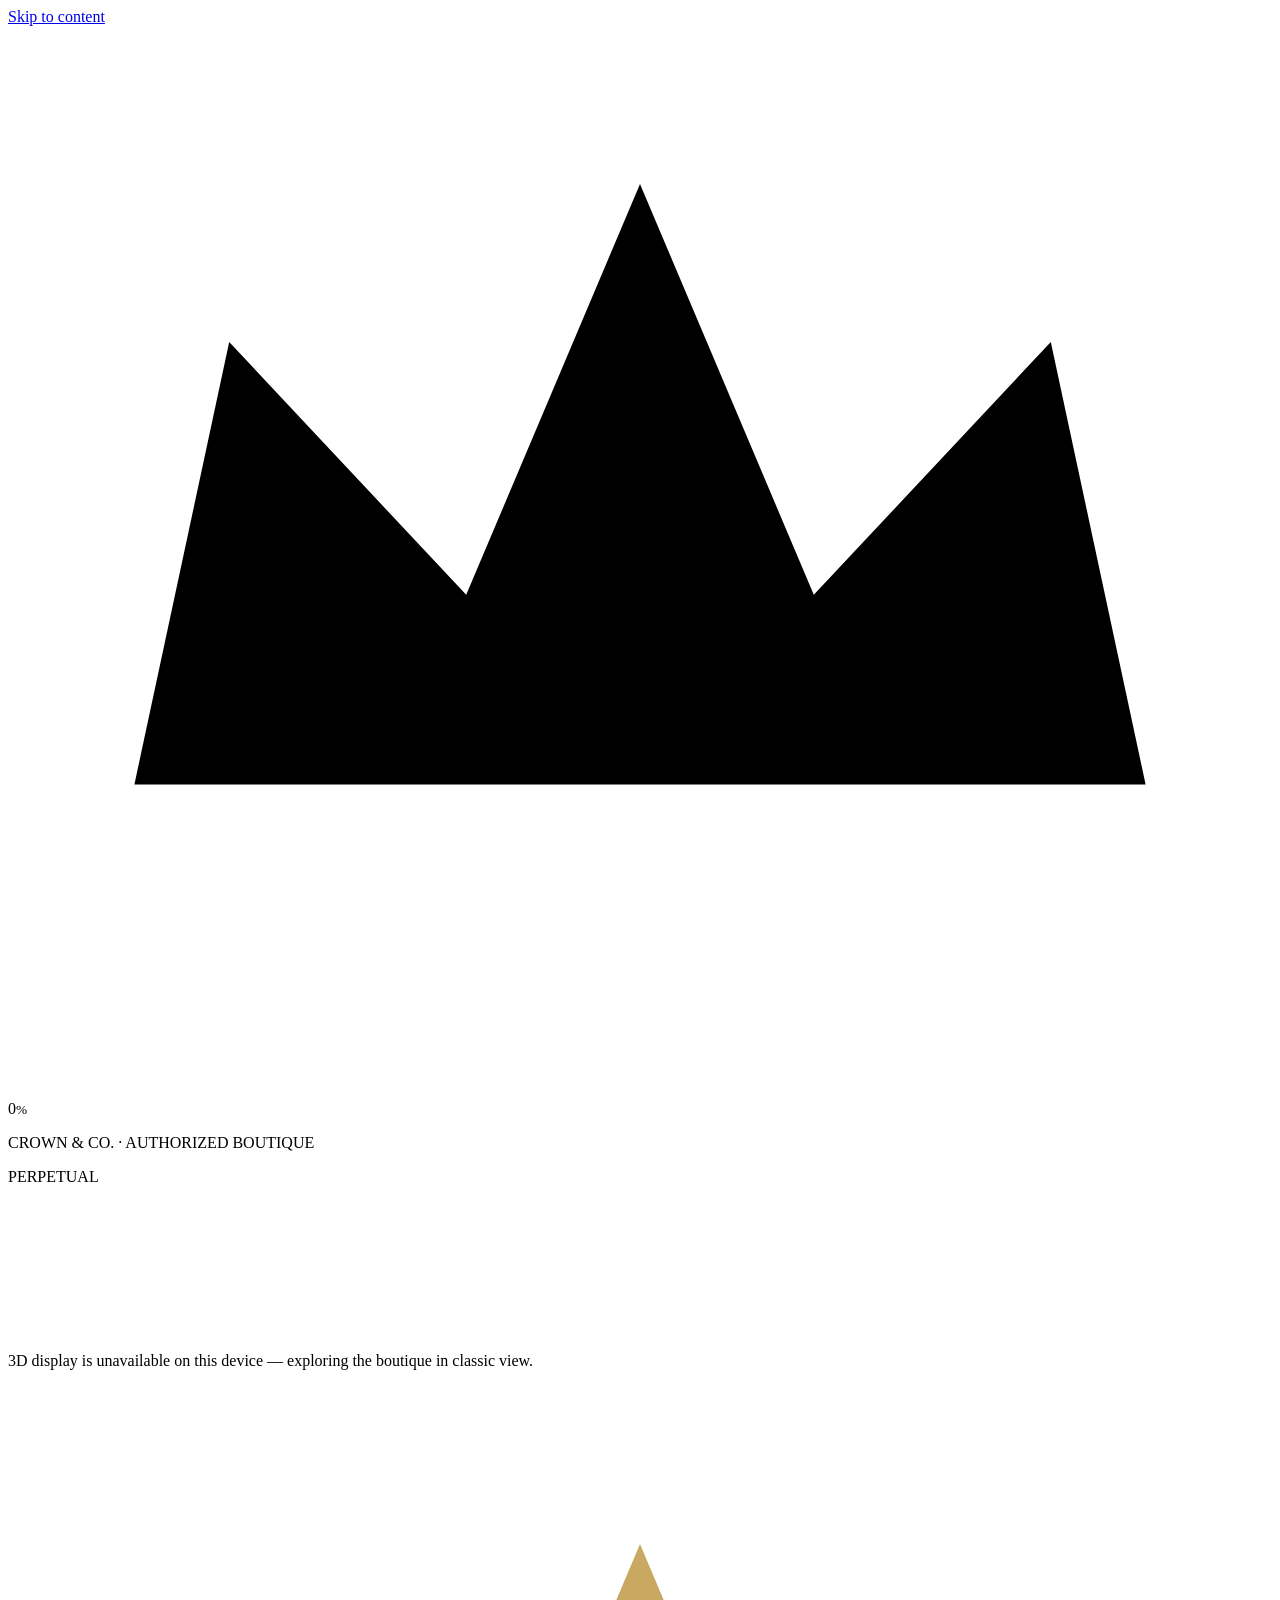
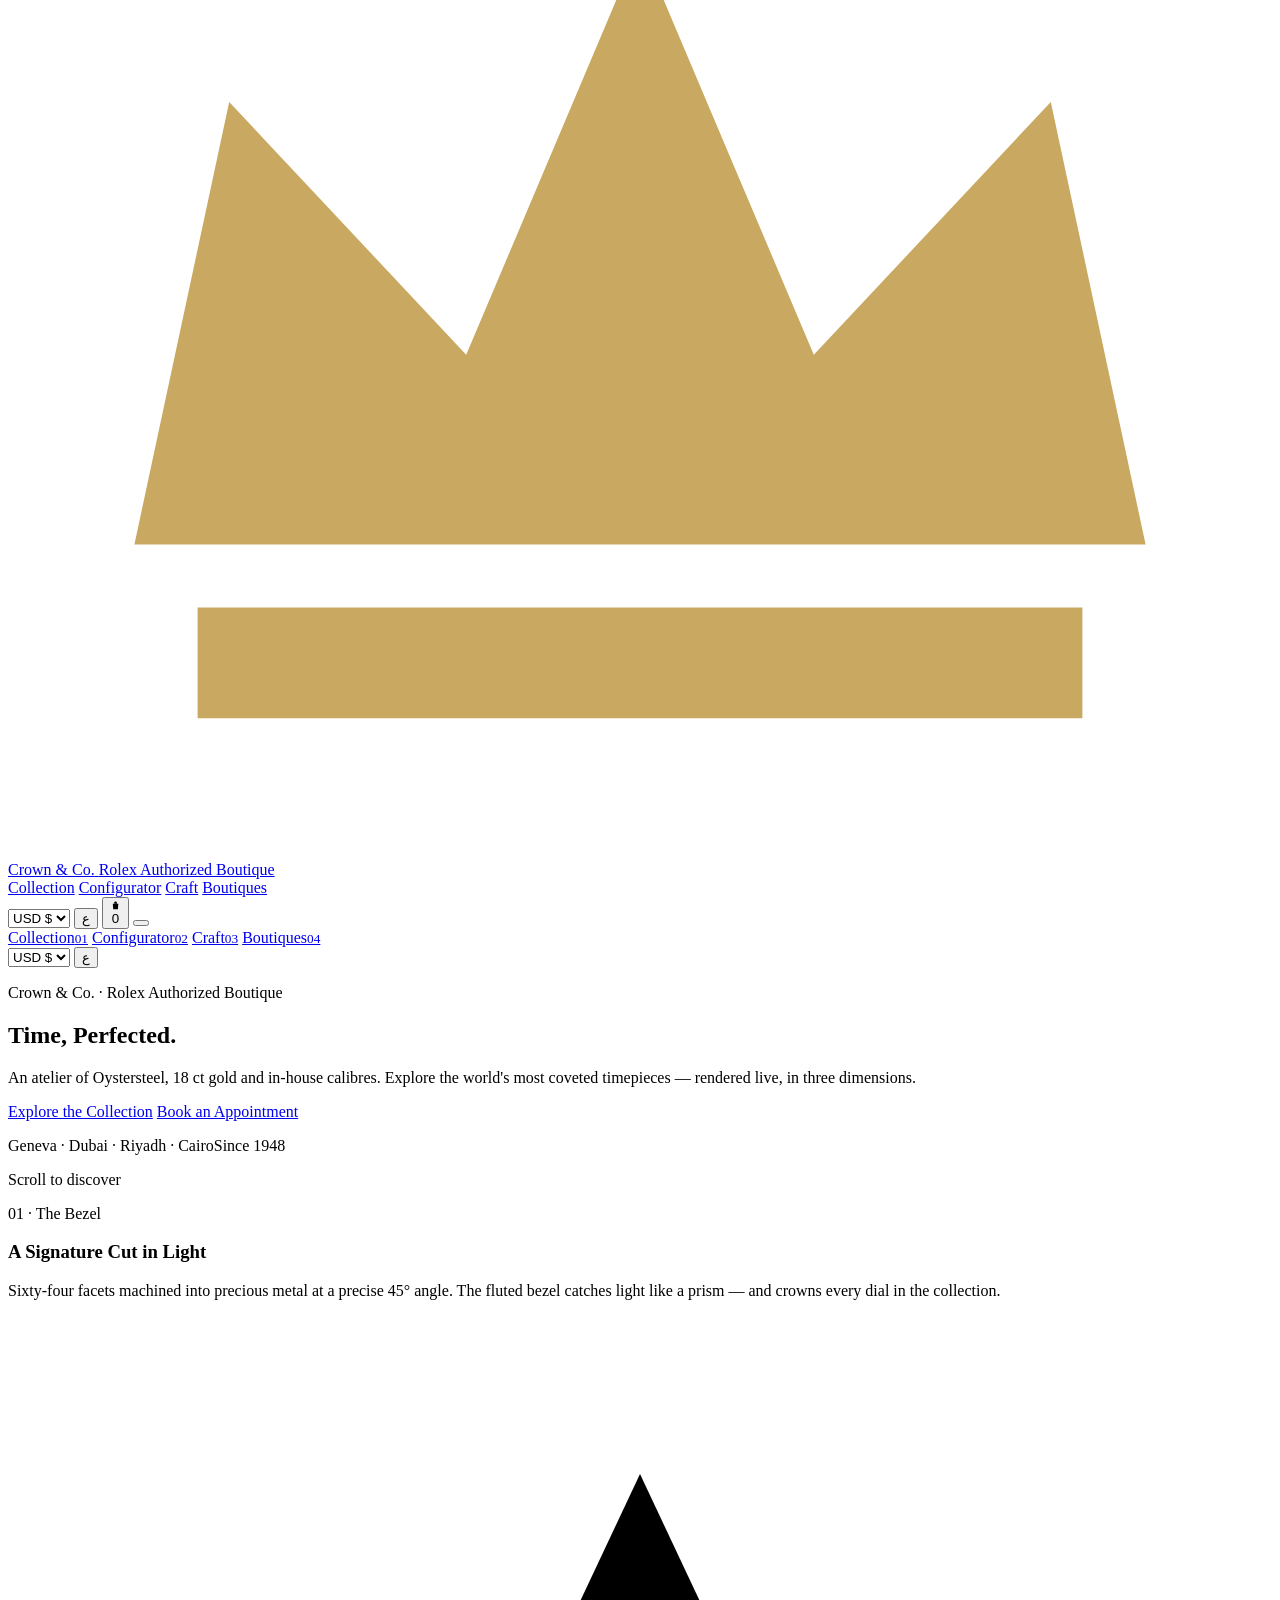
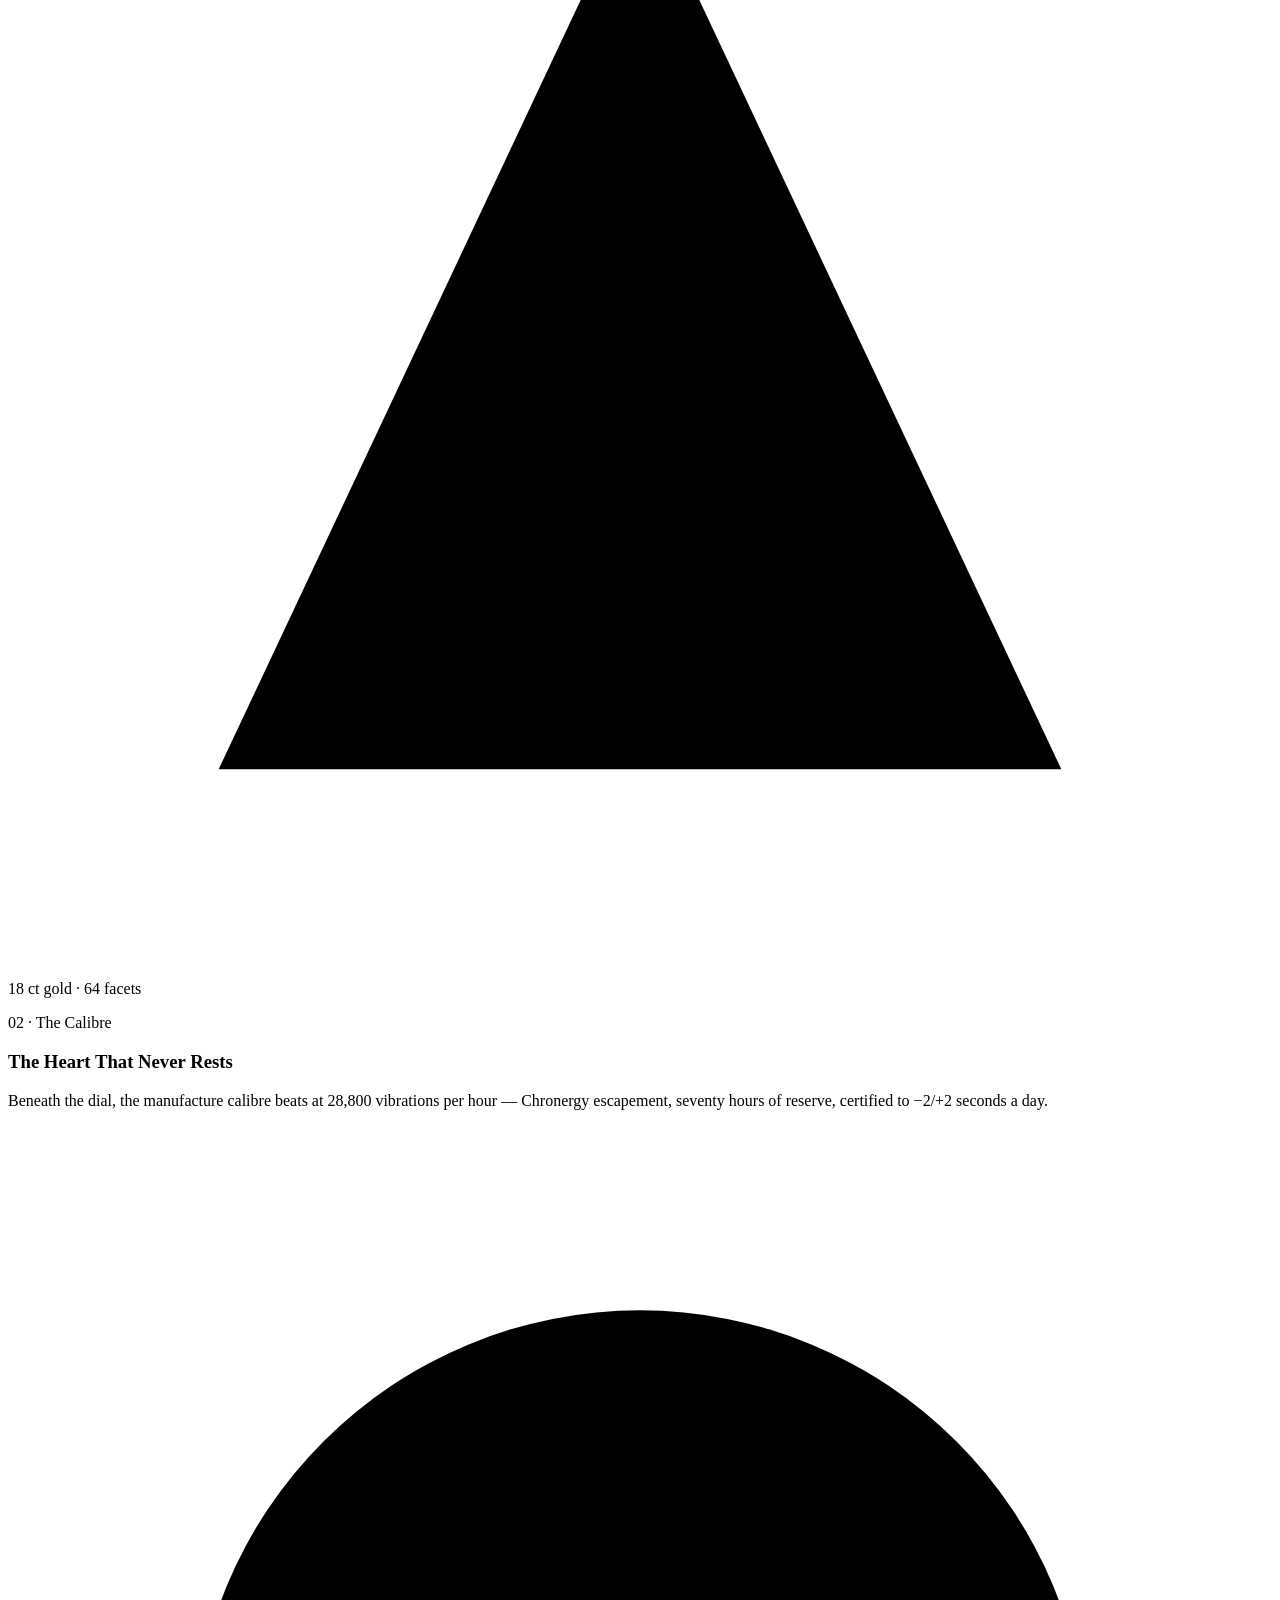
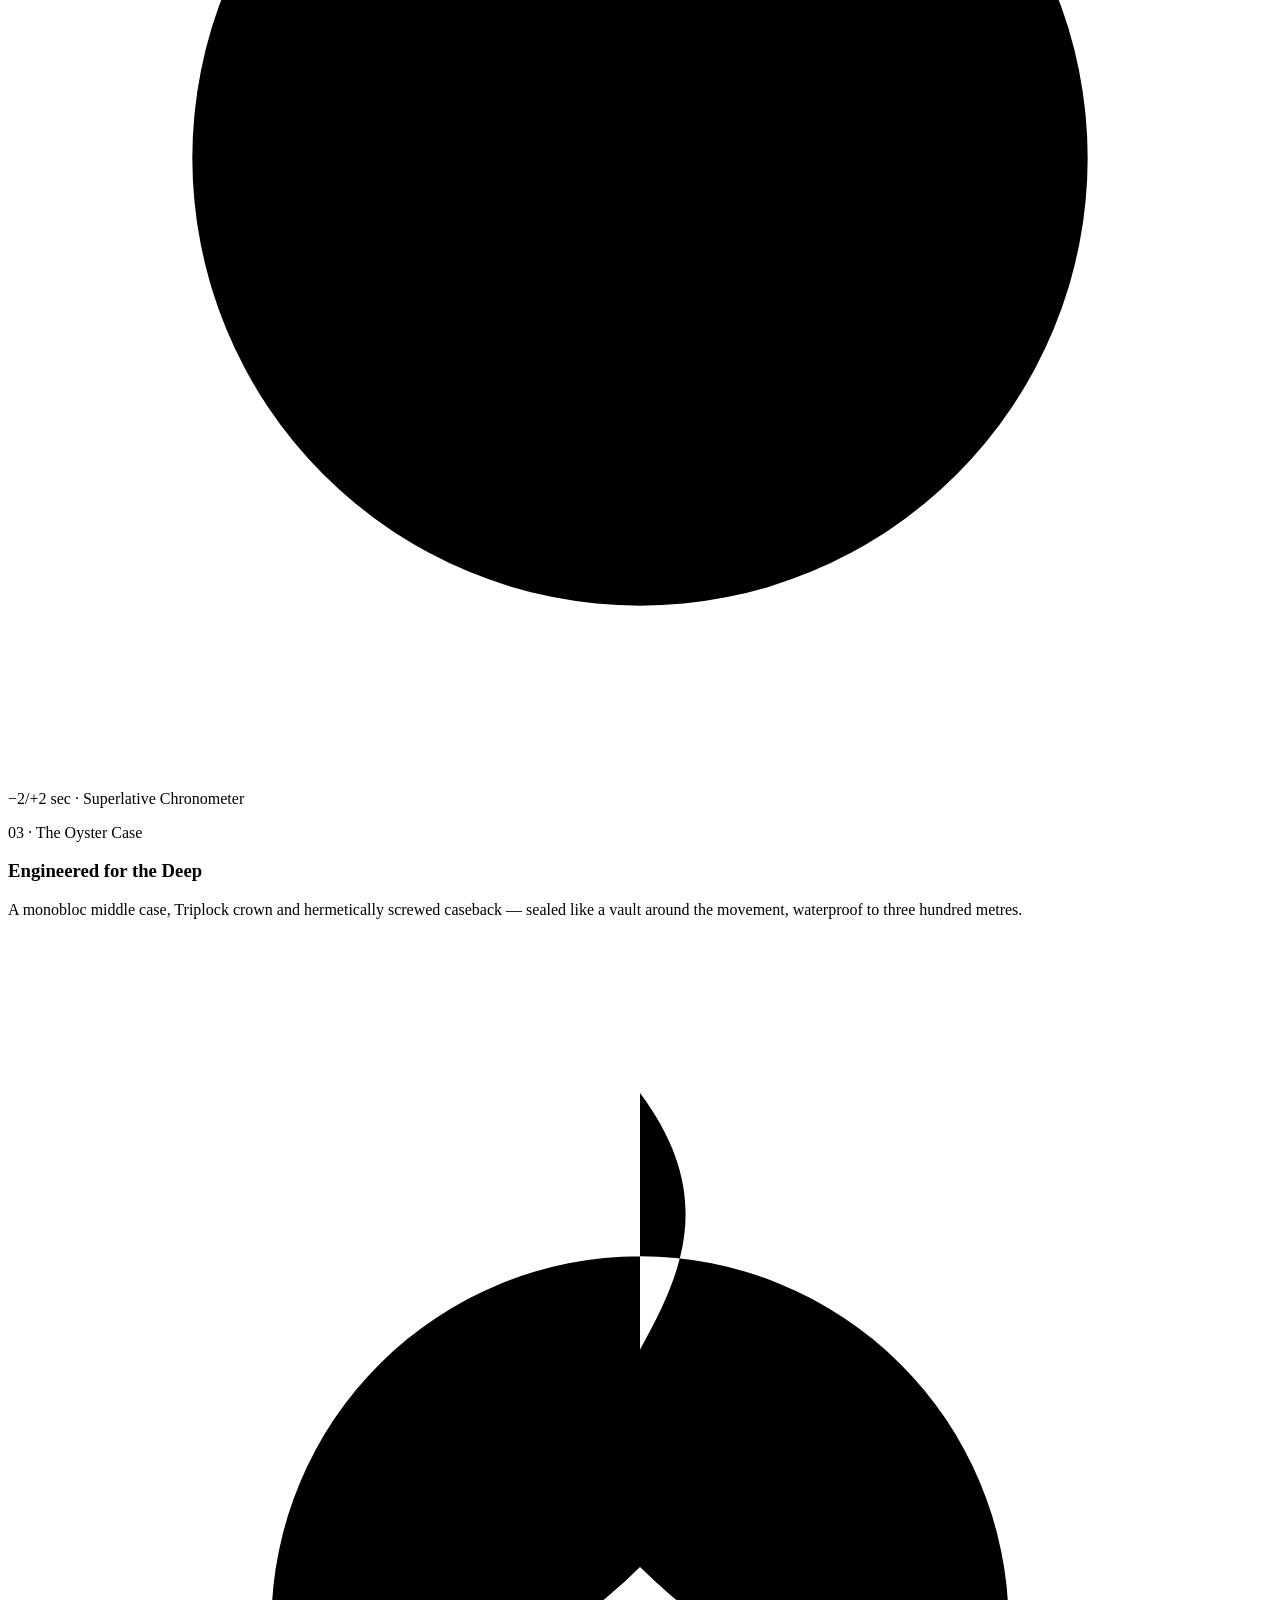
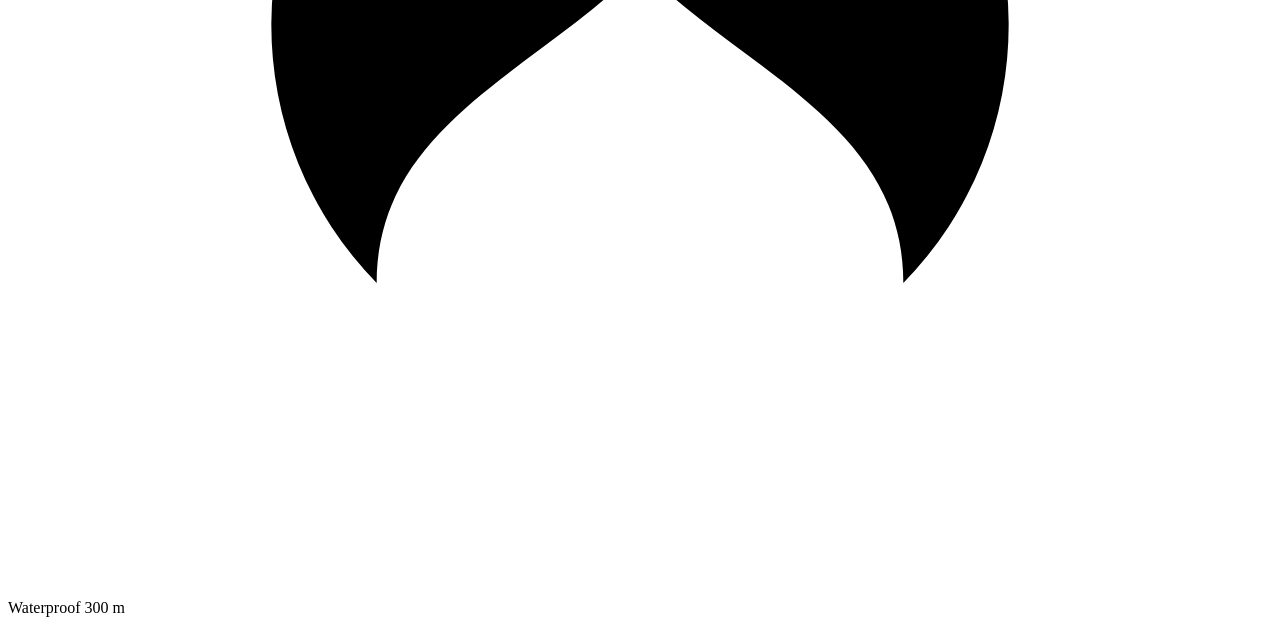
<file: archive/p2.html>
<body>
<a class="skip-link" href="#collection" data-i18n="a11y.skip">Skip to content</a>
<noscript><p style="padding:120px 24px;text-align:center;font-family:serif">Crown &amp; Co. — Rolex Authorized Boutique. Please enable JavaScript for the full 3D experience.</p></noscript>

<!-- ═══ Preloader ═══ -->
<div id="loader" role="progressbar" aria-label="Loading" aria-valuenow="0" aria-valuemin="0" aria-valuemax="100">
  <div class="ld-mark">
    <div class="ld-ring" aria-hidden="true"></div>
    <svg class="ld-crown" viewBox="0 0 40 34" aria-hidden="true"><path d="M4 24 L7 10 L14.5 18 L20 5 L25.5 18 L33 10 L36 24 Z M6 27 h28 M8 31 h24"/></svg>
  </div>
  <div class="ld-num"><span id="ld-pct">0</span><small>%</small></div>
  <p class="ld-tag" data-i18n="pre.tag">CROWN &amp; CO. · AUTHORIZED BOUTIQUE</p>
</div>

<!-- ═══ Custom cursor ═══ -->
<div id="cur-dot" aria-hidden="true"></div>
<div id="cur-ring" aria-hidden="true"></div>

<!-- ═══ Giant backdrop word (behind WebGL canvas) ═══ -->
<div id="giant" aria-hidden="true"><span id="giant-word">PERPETUAL</span></div>

<!-- ═══ Fixed WebGL stage ═══ -->
<canvas id="gl" aria-hidden="true"></canvas>
<div id="gl-wrap-fallback" aria-hidden="true">
  <div>
    <div class="fallback-watch"></div>
    <p class="fallback-note" data-i18n="gl.fallback">3D display is unavailable on this device — exploring the boutique in classic view.</p>
  </div>
</div>

<!-- ═══ Navigation ═══ -->
<header id="nav">
  <div class="nav-inner">
    <a class="logo" href="#hero" data-anchor="#hero" aria-label="Crown and Co — home">
      <svg class="logo-crown" viewBox="0 0 40 34" aria-hidden="true"><path fill="#c9a961" d="M4 24 L7 10 L14.5 18 L20 5 L25.5 18 L33 10 L36 24 Z M6 26 h28 v3.5 H6 z"/></svg>
      <span class="logo-text">
        <span class="logo-name">Crown &amp; Co.</span>
        <span class="logo-sub" data-i18n="nav.boutique">Rolex Authorized Boutique</span>
      </span>
    </a>
    <nav class="nav-links" aria-label="Primary">
      <a href="#collection" data-anchor="#collection" data-nav="collection" data-i18n="nav.collection">Collection</a>
      <a href="#configurator" data-anchor="#configurator" data-nav="configurator" data-i18n="nav.configurator">Configurator</a>
      <a href="#craft" data-anchor="#craft" data-nav="craft" data-i18n="nav.craft">Craft</a>
      <a href="#boutiques" data-anchor="#boutiques" data-nav="boutiques" data-i18n="nav.boutiques">Boutiques</a>
    </nav>
    <div class="nav-tools">
      <select class="currency" id="currency-nav" aria-label="Currency">
        <option value="USD">USD $</option>
        <option value="EGP">EGP</option>
        <option value="AED">AED</option>
        <option value="SAR">SAR</option>
      </select>
      <button class="tool-btn lang-btn" id="lang-btn" aria-label="Switch language">ع</button>
      <button class="tool-btn" id="cart-btn" aria-label="Open cart" aria-haspopup="dialog">
        <svg viewBox="0 0 24 24" aria-hidden="true"><path d="M6 8 h12 l-1 12 H7 L6 8 Z"/><path d="M9 8 V6 a3 3 0 0 1 6 0 v2"/></svg>
        <span class="cart-count" id="cart-count" data-zero="1">0</span>
      </button>
      <button class="burger" id="burger" aria-label="Menu" aria-expanded="false" aria-controls="menu">
        <span></span><span></span><span></span>
      </button>
    </div>
  </div>
</header>

<!-- ═══ Mobile menu ═══ -->
<div id="menu" role="dialog" aria-modal="true" aria-label="Menu">
  <nav class="menu-links" aria-label="Mobile">
    <a href="#collection" data-anchor="#collection" data-menu-close><span data-i18n="nav.collection">Collection</span><small>01</small></a>
    <a href="#configurator" data-anchor="#configurator" data-menu-close><span data-i18n="nav.configurator">Configurator</span><small>02</small></a>
    <a href="#craft" data-anchor="#craft" data-menu-close><span data-i18n="nav.craft">Craft</span><small>03</small></a>
    <a href="#boutiques" data-anchor="#boutiques" data-menu-close><span data-i18n="nav.boutiques">Boutiques</span><small>04</small></a>
  </nav>
  <div class="menu-foot">
    <select class="currency" id="currency-menu" aria-label="Currency">
      <option value="USD">USD $</option>
      <option value="EGP">EGP</option>
      <option value="AED">AED</option>
      <option value="SAR">SAR</option>
    </select>
    <button class="tool-btn lang-btn" id="lang-btn-menu">ع</button>
  </div>
</div>

<div id="page">
<main id="main">

  <!-- ═══════════ HERO ═══════════ -->
  <section id="hero" aria-label="Introduction">
    <div class="hero-halo" aria-hidden="true"></div>
    <div class="hero-inner">
      <p class="eyebrow" data-reveal><span data-i18n="hero.eyebrow">Crown &amp; Co. · Rolex Authorized Boutique</span></p>
      <h1 class="hero-title">
        <span class="row"><span class="row-inner" data-split data-i18n="hero.titleA">Time,</span></span>
        <span class="row"><span class="row-inner accent" data-split data-i18n="hero.titleB">Perfected.</span></span>
      </h1>
      <p class="hero-sub" data-reveal style="--d:.15s" data-i18n="hero.sub">An atelier of Oystersteel, 18 ct gold and in-house calibres. Explore the world's most coveted timepieces — rendered live, in three dimensions.</p>
      <div class="hero-cta" data-reveal style="--d:.3s">
        <a class="btn btn-gold magnetic" href="#collection" data-anchor="#collection"><span class="btn-inner" data-i18n="hero.cta1">Explore the Collection</span></a>
        <a class="btn magnetic" href="#boutiques" data-anchor="#boutiques"><span class="btn-inner" data-i18n="hero.cta2">Book an Appointment</span></a>
      </div>
      <p class="hero-meta" data-reveal style="--d:.45s">
        <span data-i18n="hero.metaCities">Geneva · Dubai · Riyadh · Cairo</span><i aria-hidden="true"></i><span data-i18n="hero.metaEst">Since 1948</span>
      </p>
    </div>
    <p class="scroll-hint" aria-hidden="true" data-i18n="hero.scroll">Scroll to discover</p>
    <div class="hero-stage" id="stage-hero" data-tilt-stage style="position:absolute;inset:0;z-index:3" aria-hidden="true"></div>
  </section>

  <!-- ═══════════ SCROLL STORYTELLING ═══════════ -->
  <section id="story" aria-label="The craft, told in three chapters">

    <div class="chapter" id="ch1">
      <div class="ch-inner">
        <p class="ch-num">01 · <span data-i18n="story1.kicker">The Bezel</span></p>
        <h3 class="ch-title" data-split data-i18n="story1.title">A Signature Cut in Light</h3>
        <p class="ch-body" data-i18n="story1.body">Sixty-four facets machined into precious metal at a precise 45° angle. The fluted bezel catches light like a prism — and crowns every dial in the collection.</p>
        <span class="ch-chip"><svg viewBox="0 0 24 24" aria-hidden="true"><path d="M12 3 L20 20 H4 Z"/></svg><span data-i18n="story1.chip">18 ct gold · 64 facets</span></span>
      </div>
    </div>

    <div class="chapter" id="ch2">
      <div class="ch-inner">
        <p class="ch-num">02 · <span data-i18n="story2.kicker">The Calibre</span></p>
        <h3 class="ch-title" data-split data-i18n="story2.title">The Heart That Never Rests</h3>
        <p class="ch-body" data-i18n="story2.body">Beneath the dial, the manufacture calibre beats at 28,800 vibrations per hour — Chronergy escapement, seventy hours of reserve, certified to −2/+2 seconds a day.</p>
        <span class="ch-chip"><svg viewBox="0 0 24 24" aria-hidden="true"><circle cx="12" cy="12" r="8.5"/><path d="M12 7 v5 l3.5 2"/></svg><span data-i18n="story2.chip">−2/+2 sec · Superlative Chronometer</span></span>
      </div>
    </div>

    <div class="chapter" id="ch3">
      <div class="ch-inner">
        <p class="ch-num">03 · <span data-i18n="story3.kicker">The Oyster Case</span></p>
        <h3 class="ch-title" data-split data-i18n="story3.title">Engineered for the Deep</h3>
        <p class="ch-body" data-i18n="story3.body">A monobloc middle case, Triplock crown and hermetically screwed caseback — sealed like a vault around the movement, waterproof to three hundred metres.</p>
        <span class="ch-chip"><svg viewBox="0 0 24 24" aria-hidden="true"><path d="M12 3 c 3 4 -3 6 0 9 c 2 2 5 3 5 6 a 7 7 0 1 0 -10 0 c 0 -3 3 -4 5 -6"/></svg><span data-i18n="story3.chip">Waterproof 300 m</span></span>
      </div>
    </div>

  </section>
</file>
